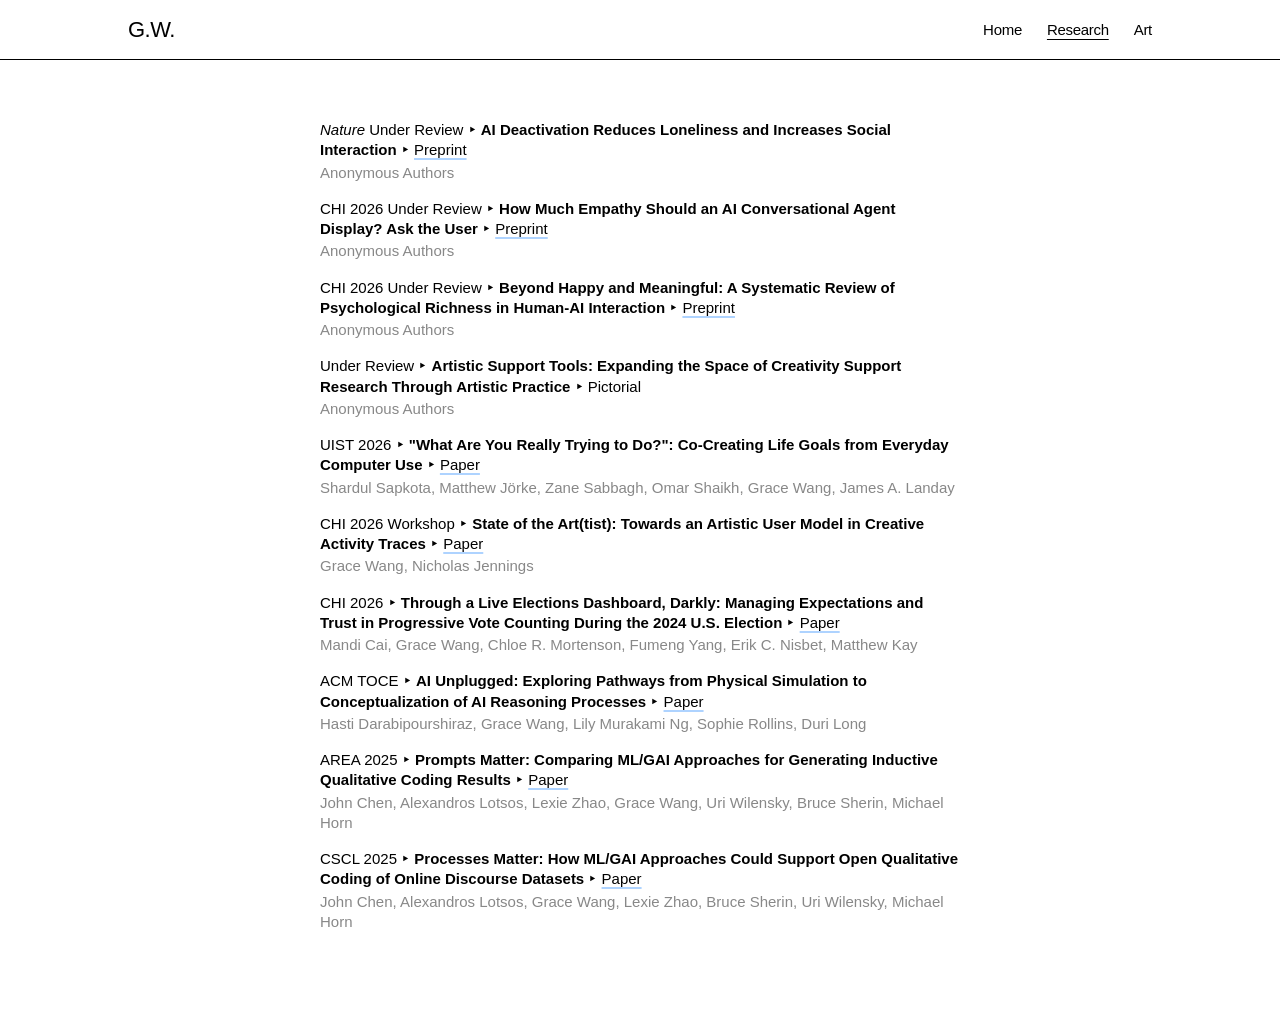
<file: research.html>
<!DOCTYPE html>
<html lang="en">
<head>
    <meta charset="UTF-8">
    <meta name="viewport" content="width=device-width, initial-scale=1.0">
    <title>Research | Grace Wang</title>
    <link rel="stylesheet" href="style.css">
</head>
<body>

    <nav class="navbar">
        <div class="nav-content">
            <div class="logo">G.W.</div>
            <ul class="nav-links">
                <li><a href="index.html">Home</a></li>
                <li><a href="research.html" class="active">Research</a></li>
                <li><a href="zine.html">Art</a></li>
            </ul>
        </div>
    </nav>

    <main class="centering-wrapper research-wrapper">
        <div class="research-container">
            <div class="research-list">
                <div class="paper">
                    <p><em>Nature</em> Under Review ‣ <strong>AI Deactivation Reduces Loneliness and Increases Social Interaction</strong> ‣ <a href="https://arxiv.org/abs/2611.25263" target="_blank">Preprint</a></p>
                    <p class="authors">Anonymous Authors</p>
                </div>

                <div class="paper">
                    <p>CHI 2026 Under Review ‣ <strong>How Much Empathy Should an AI Conversational Agent Display? Ask the User</strong> ‣ <a href="https://drive.google.com/file/d/13W1554mfFaSsdMnFSnjRMfynLfrMlBec/view?usp=drive_link" target="_blank">Preprint</a></p>
                    <p class="authors">Anonymous Authors</p>
                </div>

                <div class="paper">
                    <p>CHI 2026 Under Review ‣ <strong>Beyond Happy and Meaningful: A Systematic Review of Psychological Richness in Human-AI Interaction</strong> ‣ <a href="placeholder" target="_blank">Preprint</a></p>
                    <p class="authors">Anonymous Authors</p>
                </div>

                <div class="paper">
                    <p>Under Review ‣ <strong>Artistic Support Tools: Expanding the Space of Creativity Support Research Through Artistic Practice</strong> ‣ Pictorial</p>
                    <p class="authors">Anonymous Authors</p>
                </div>

                <div class="paper">
                    <p>UIST 2026 ‣ <strong>"What Are You Really Trying to Do?": Co-Creating Life Goals from Everyday Computer Use</strong> ‣ <a href="https://dl.acm.org/doi/10.1145/3830398.3830630" target="_blank">Paper</a></p>
                    <p class="authors">Shardul Sapkota, Matthew Jörke, Zane Sabbagh, Omar Shaikh, Grace Wang, James A. Landay</p>
                </div>

                <div class="paper">
                    <p>CHI 2026 Workshop ‣ <strong>State of the Art(tist): Towards an Artistic User Model in Creative Activity Traces</strong> ‣ <a href="https://herding-cats-ws.github.io/2026/papers/p20.pdf" target="_blank">Paper</a></p>
                    <p class="authors">Grace Wang, Nicholas Jennings</p>
                </div>

                <div class="paper">
                    <p>CHI 2026 ‣ <strong>Through a Live Elections Dashboard, Darkly: Managing Expectations and Trust in Progressive Vote Counting During the 2024 U.S. Election</strong> ‣ <a href="https://dl.acm.org/doi/full/10.1145/3772318.3793385" target="_blank">Paper</a></p>
                    <p class="authors">Mandi Cai, Grace Wang, Chloe R. Mortenson, Fumeng Yang, Erik C. Nisbet, Matthew Kay</p>
                </div>

                <div class="paper">
                    <p>ACM TOCE ‣ <strong>AI Unplugged: Exploring Pathways from Physical Simulation to Conceptualization of AI Reasoning Processes</strong> ‣ <a href="https://dl.acm.org/doi/10.1145/3786761" target="_blank">Paper</a></p>
                    <p class="authors">Hasti Darabipourshiraz, Grace Wang, Lily Murakami Ng, Sophie Rollins, Duri Long</p>
                </div>

                <div class="paper">
                    <p>AREA 2025 ‣ <strong>Prompts Matter: Comparing ML/GAI Approaches for Generating Inductive Qualitative Coding Results</strong> ‣ <a href="https://arxiv.org/abs/2411.06316" target="_blank">Paper</a></p>
                    <p class="authors">John Chen, Alexandros Lotsos, Lexie Zhao, Grace Wang, Uri Wilensky, Bruce Sherin, Michael Horn</p>
                </div>

                <div class="paper">
                    <p>CSCL 2025 ‣ <strong>Processes Matter: How ML/GAI Approaches Could Support Open Qualitative Coding of Online Discourse Datasets</strong> ‣ <a href="https://arxiv.org/abs/2504.02887" target="_blank">Paper</a></p>
                    <p class="authors">John Chen, Alexandros Lotsos, Grace Wang, Lexie Zhao, Bruce Sherin, Uri Wilensky, Michael Horn</p>
                </div>

            </div>
        </div>
    </main>

</body>
</html>
</file>
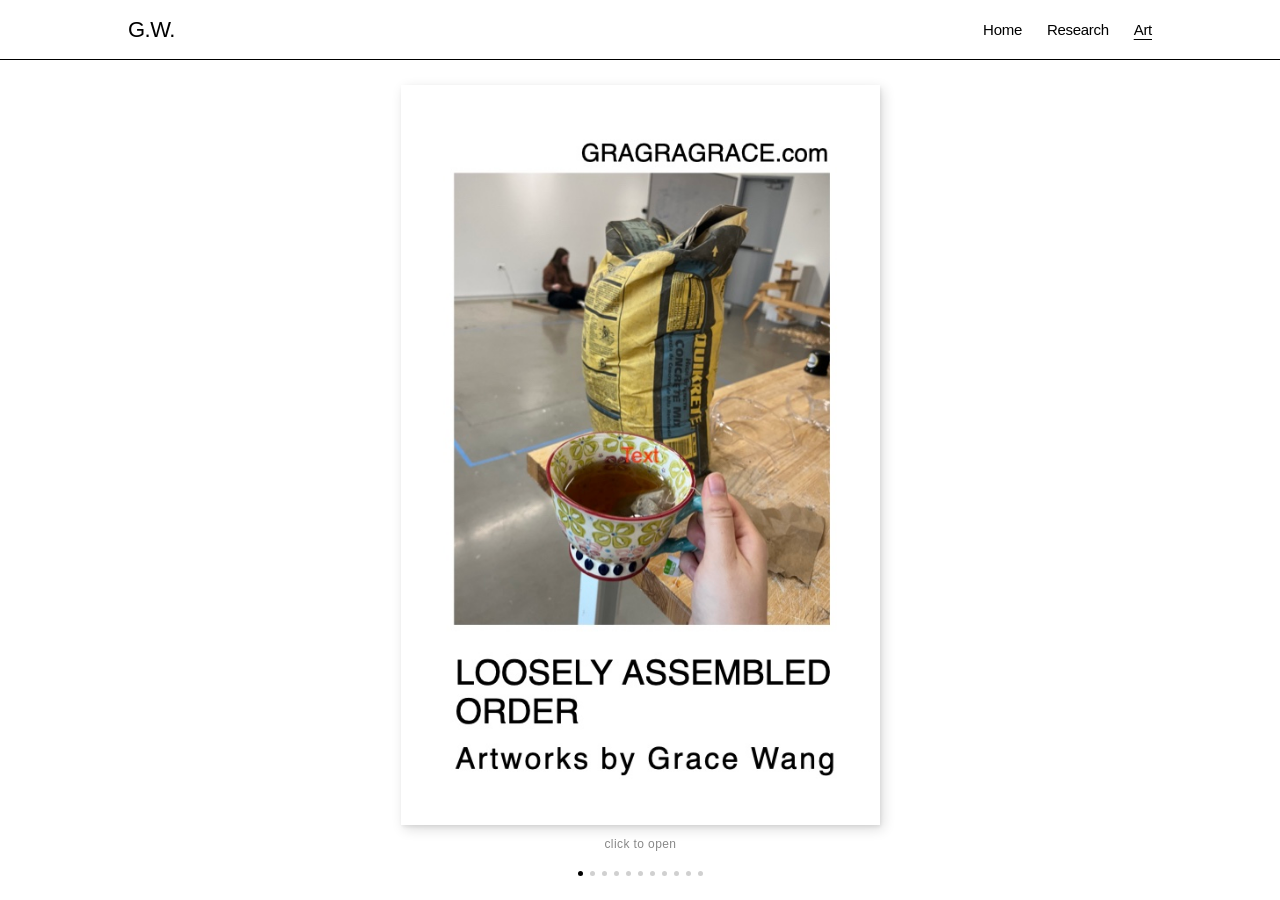
<file: zine.html>
<!DOCTYPE html>
<html lang="en">

<head>
    <meta charset="UTF-8">
    <meta name="viewport" content="width=device-width, initial-scale=1.0">
    <title>Zine | Grace Wang</title>
    <link rel="stylesheet" href="style.css">
    <style>
        /* ---- ZINE PAGE LAYOUT ---- */
        .zine-main {
            min-height: calc(100vh - var(--header-height));
            display: flex;
            flex-direction: column;
            align-items: center;
            justify-content: center;
            gap: 20px;
            padding: 24px 16px;
            user-select: none;
        }

        /* ---- VIEWER WRAPPER ---- */
        .zine-viewer {
            cursor: pointer;
            position: relative;
            display: flex;
            flex-direction: column;
            align-items: center;
            gap: 14px;
            -webkit-tap-highlight-color: transparent;
        }

        /* ---- STATE MANAGEMENT ---- */
        .zine-state {
            display: none;
            flex-direction: column;
            align-items: center;
            gap: 12px;
        }

        .zine-state.active {
            display: flex;
            animation: zineAppear 0.38s ease-out forwards;
        }

        .zine-state.flip-back {
            display: flex;
            animation: zineAppearBack 0.38s ease-out forwards;
        }

        @keyframes zineAppear {
            from {
                opacity: 0;
                transform: perspective(900px) rotateY(-8deg) scale(0.975);
            }
            to {
                opacity: 1;
                transform: perspective(900px) rotateY(0deg) scale(1);
            }
        }

        @keyframes zineAppearBack {
            from {
                opacity: 0;
                transform: perspective(900px) rotateY(8deg) scale(0.975);
            }
            to {
                opacity: 1;
                transform: perspective(900px) rotateY(0deg) scale(1);
            }
        }

        /* ---- INDIVIDUAL PAGE LEAF ---- */
        .zine-leaf {
            background: #ffffff;
            aspect-ratio: 550 / 850;
            flex-shrink: 0;
            /* Mobile default: width-based from spread container */
            width: 50%;
        }

        /* ---- COVER STATE ---- */
        .cover-state .zine-leaf {
            box-shadow:
                3px 4px 12px rgba(0, 0, 0, 0.14),
                1px 2px 4px rgba(0, 0, 0, 0.08);
        }

        /* ---- SPREAD STATE ---- */
        .zine-spread {
            display: flex;
            position: relative;
            box-shadow:
                0 6px 24px rgba(0, 0, 0, 0.14),
                0 2px 8px rgba(0, 0, 0, 0.08);
        }

        /* Central crease / spine shadow */
        .zine-spread::after {
            content: '';
            position: absolute;
            left: 50%;
            top: 0;
            height: 100%;
            width: 3px;
            transform: translateX(-50%);
            background: linear-gradient(to right,
                rgba(0, 0, 0, 0.09) 0%,
                rgba(0, 0, 0, 0.03) 40%,
                rgba(0, 0, 0, 0.03) 60%,
                rgba(0, 0, 0, 0.09) 100%
            );
            pointer-events: none;
            z-index: 1;
        }

        /* ---- PAGE IMAGES ---- */
        .zine-leaf {
            overflow: hidden;
        }

        .zine-leaf img {
            width: 100%;
            height: 100%;
            object-fit: cover;
            display: block;
        }

        /* ---- HINT TEXT ---- */
        .zine-hint {
            font-size: 12px;
            color: var(--text-gray);
            letter-spacing: 0.4px;
            font-weight: 400;
        }

        /* ---- PROGRESS DOTS ---- */
        .zine-progress {
            display: flex;
            gap: 7px;
            align-items: center;
        }

        .zine-dot {
            width: 5px;
            height: 5px;
            border-radius: 50%;
            background: #d0d0d0;
            transition: background 0.25s ease;
        }

        .zine-dot.active {
            background: #000;
        }

        /* ---- MOBILE SIZING ---- */
        /* Spread spans full width minus 32px margin (16px each side) */
        .zine-spread,
        .cover-state {
            /* Cover single page: half of the spread width */
        }

        /* Mobile: spread is 100vw - 32px, each leaf is 50% of that */
        @media (max-width: 950px) {
            .zine-spread {
                width: calc(100vw - 32px);
            }

            .cover-state .zine-leaf {
                /* Single cover page = same width as one spread page */
                width: calc((100vw - 32px) / 2);
            }
        }

        /* ---- DESKTOP SIZING (height-based, ~50% vertical space for spread) ---- */
        @media (min-width: 951px) {
            .zine-leaf {
                /* Use height to control size; aspect-ratio handles width automatically */
                width: auto;
                height: calc((100vh - var(--header-height) - 100px) * 1.0);
            }
        }
    </style>
</head>

<body>

    <nav class="navbar">
        <div class="nav-content">
            <div class="logo">G.W.</div>
            <ul class="nav-links">
                <li><a href="index.html">Home</a></li>
                <li><a href="research.html">Research</a></li>
                <li><a href="zine.html" class="active">Art</a></li>
            </ul>
        </div>
    </nav>

    <main class="zine-main">
        <div class="zine-viewer" id="zineViewer">

            <!-- STATE 0: Front cover (page 1, solo) -->
            <div class="zine-state cover-state active" id="state-0">
                <div class="zine-leaf" onclick="zineGo(1)"><img src="images/zine/1.jpeg" alt="Cover"></div>
                <p class="zine-hint">click to open</p>
            </div>

            <!-- STATE 1: Spread 1 (pages 2–3) -->
            <div class="zine-state spread-state" id="state-1">
                <div class="zine-spread">
                    <div class="zine-leaf" onclick="zineGo(-1)"><img src="images/zine/2.jpeg" alt="Page 2"></div>
                    <div class="zine-leaf" onclick="zineGo(1)"><img src="images/zine/3.jpeg" alt="Page 3"></div>
                </div>
                <p class="zine-hint">← back · forward →</p>
            </div>

            <!-- STATE 2: Spread 2 (pages 4–5) -->
            <div class="zine-state spread-state" id="state-2">
                <div class="zine-spread">
                    <div class="zine-leaf" onclick="zineGo(-1)"><img src="images/zine/4.jpeg" alt="Page 4"></div>
                    <div class="zine-leaf" onclick="zineGo(1)"><img src="images/zine/5.jpeg" alt="Page 5"></div>
                </div>
                <p class="zine-hint">← back · forward →</p>
            </div>

            <!-- STATE 3: Spread 3 (pages 5:6–6) -->
            <div class="zine-state spread-state" id="state-3">
                <div class="zine-spread">
                    <div class="zine-leaf" onclick="zineGo(-1)"><img src="images/zine/5%3A6.png" alt="Page 5:6"></div>
                    <div class="zine-leaf" onclick="zineGo(1)"><img src="images/zine/6.jpeg" alt="Page 6"></div>
                </div>
                <p class="zine-hint">← back · forward →</p>
            </div>

            <!-- STATE 4: Spread 4 (pages 7–8) -->
            <div class="zine-state spread-state" id="state-4">
                <div class="zine-spread">
                    <div class="zine-leaf" onclick="zineGo(-1)"><img src="images/zine/7.jpeg" alt="Page 7"></div>
                    <div class="zine-leaf" onclick="zineGo(1)"><img src="images/zine/8.jpeg" alt="Page 8"></div>
                </div>
                <p class="zine-hint">← back · forward →</p>
            </div>

            <!-- STATE 5: Spread 5 (pages 9–10) -->
            <div class="zine-state spread-state" id="state-5">
                <div class="zine-spread">
                    <div class="zine-leaf" onclick="zineGo(-1)"><img src="images/zine/9.jpeg" alt="Page 9"></div>
                    <div class="zine-leaf" onclick="zineGo(1)"><img src="images/zine/10.jpeg" alt="Page 10"></div>
                </div>
                <p class="zine-hint">← back · forward →</p>
            </div>

            <!-- STATE 6: Spread 6 (pages 11–12) -->
            <div class="zine-state spread-state" id="state-6">
                <div class="zine-spread">
                    <div class="zine-leaf" onclick="zineGo(-1)"><img src="images/zine/11.jpeg" alt="Page 11"></div>
                    <div class="zine-leaf" onclick="zineGo(1)"><img src="images/zine/12.jpeg" alt="Page 12"></div>
                </div>
                <p class="zine-hint">← back · forward →</p>
            </div>

            <!-- STATE 7: Spread 7 (pages 13–14) -->
            <div class="zine-state spread-state" id="state-7">
                <div class="zine-spread">
                    <div class="zine-leaf" onclick="zineGo(-1)"><img src="images/zine/13.jpeg" alt="Page 13"></div>
                    <div class="zine-leaf" onclick="zineGo(1)"><img src="images/zine/14.jpeg" alt="Page 14"></div>
                </div>
                <p class="zine-hint">← back · forward →</p>
            </div>

            <!-- STATE 8: Spread 8 (pages 15–16) -->
            <div class="zine-state spread-state" id="state-8">
                <div class="zine-spread">
                    <div class="zine-leaf" onclick="zineGo(-1)"><img src="images/zine/15.jpeg" alt="Page 15"></div>
                    <div class="zine-leaf" onclick="zineGo(1)"><img src="images/zine/16.jpeg" alt="Page 16"></div>
                </div>
                <p class="zine-hint">← back · forward →</p>
            </div>

            <!-- STATE 9: Spread 9 (pages 17–18) -->
            <div class="zine-state spread-state" id="state-9">
                <div class="zine-spread">
                    <div class="zine-leaf" onclick="zineGo(-1)"><img src="images/zine/17.jpeg" alt="Page 17"></div>
                    <div class="zine-leaf" onclick="zineGo(1)"><img src="images/zine/18.jpeg" alt="Page 18"></div>
                </div>
                <p class="zine-hint">← back · forward →</p>
            </div>

            <!-- STATE 10: Back cover (page 19, solo) -->
            <div class="zine-state cover-state" id="state-10">
                <div class="zine-leaf" onclick="zineGo(-1)"><img src="images/zine/19.jpeg" alt="Back Cover"></div>
                <p class="zine-hint">click to go back</p>
            </div>

        </div>

        <!-- Progress dots (outside viewer so they don't trigger flip) -->
        <div class="zine-progress" id="zineProgress">
            <div class="zine-dot active" data-index="0"></div>
            <div class="zine-dot" data-index="1"></div>
            <div class="zine-dot" data-index="2"></div>
            <div class="zine-dot" data-index="3"></div>
            <div class="zine-dot" data-index="4"></div>
            <div class="zine-dot" data-index="5"></div>
            <div class="zine-dot" data-index="6"></div>
            <div class="zine-dot" data-index="7"></div>
            <div class="zine-dot" data-index="8"></div>
            <div class="zine-dot" data-index="9"></div>
            <div class="zine-dot" data-index="10"></div>
        </div>
    </main>

    <script>
        let currentState = 0;
        const totalStates = 11;

        function zineGo(dir) {
            const next = currentState + dir;
            if (next < 0 || next >= totalStates) return;

            const prevEl = document.getElementById(`state-${currentState}`);
            prevEl.classList.remove('active', 'flip-back');
            prevEl.style.display = 'none';
            document.querySelector(`.zine-dot[data-index="${currentState}"]`).classList.remove('active');

            currentState = next;

            const nextEl = document.getElementById(`state-${currentState}`);
            nextEl.style.display = '';
            nextEl.classList.remove('active', 'flip-back');
            void nextEl.offsetWidth; // force reflow so animation restarts
            nextEl.classList.add(dir > 0 ? 'active' : 'flip-back');
            document.querySelector(`.zine-dot[data-index="${currentState}"]`).classList.add('active');
        }
    </script>

</body>

</html>
</file>
<file: style.css>
:root {
    --bg-white: #ffffff;
    --text-black: #000000;
    --text-gray: #888888;
    --max-width: 1200px;
    --header-height: 60px; /* Narrower vertical space */
}

* {
    box-sizing: border-box;
    margin: 0;
    padding: 0;
}

body, html {
    height: 100%;
    background-color: var(--bg-white);
    color: var(--text-black);
    font-family: -apple-system, BlinkMacSystemFont, "Segoe UI", Roboto, sans-serif;
    -webkit-font-smoothing: antialiased;
}

/* HEADER: FULL WIDTH LINE, 80% TEXT CONTENT */
.navbar {
    width: 100%;
    height: var(--header-height);
    border-bottom: 1px solid #000000;
    background: #fff;
    display: flex;
    justify-content: center;
}

.nav-content {
    width: 80%; /* Text spans 80% */
    display: flex;
    justify-content: space-between;
    align-items: center;
}

.logo {
    font-size: 22px;
    font-weight: 100;
    color: #000;
    letter-spacing: -0.5px; /* Tightened horizontal spacing */
    font-family: "Helvetica Neue", Helvetica, Arial, sans-serif;
}

.nav-links {
    display: flex;
    list-style: none;
    gap: 25px;
}

.nav-links a {
    text-decoration: none;
    color: #000;
    font-size: 15px; /* 30% smaller than previous 17px */
    letter-spacing: -0.3px;
    font-weight: 400;
    text-transform: none;
}

.nav-links a.active {
    text-decoration: underline;
    text-underline-offset: 4px;
}

/* VERTICAL CENTERING */
.centering-wrapper {
    display: flex;
    flex-direction: column;
    justify-content: center;
    min-height: calc(100vh - var(--header-height));
}

.container {
    width: 80%; /* Matches header text width */
    max-width: var(--max-width);
    margin: 0 auto;
}

.hero-section {
    display: flex;
    align-items: center;
    gap: 60px;
}

.image-column {
    flex: 0 0 50%;
}

.profile-img {
    width: 100%;
    height: auto;
    display: block;
}

.content-column {
    flex: 1;
}

h1 {
    font-size: 64px;
    font-weight: 700;
    margin-bottom: 15px;
    letter-spacing: -1.5px;
    line-height: 1.1;
}

.bio p {
    font-size: 17px;
    margin-bottom: 12px;
    margin-right: 15px;
    line-height: 1.3; /* Compressed line spacing (0.5 of previous 2.2 range) */
    color: #000;
}

.bio a {
    color: var(--text-black);
    text-decoration: underline;
    
    /* 1. Use a high-contrast Hex code */
    text-decoration-color: #aed3ff; /* Pure blue, or use #2b6ca3 for a professional blue */
    
    /* 2. Increase thickness so the color is visible */
    text-decoration-thickness: 2px; 
    
    /* 3. Ensure the line doesn't skip over descending letters (like g, j, p, q, y) */
    /* This makes the line a solid, unbroken blue stroke */
    text-decoration-skip-ink: none; 

    /* 4. Pull it away from the text slightly to make it pop */
    text-underline-offset: 3px;
}

.email-bottom {
    margin-top: 20px;
    color: var(--text-gray);
    font-size: 16px;
}

/* MOBILE RESPONSIVE REFINEMENTS */
@media (max-width: 950px) {
    .logo {
    font-size: 19px;
    font-weight: 100;
    color: #000;
    letter-spacing: -0.5px; /* Tightened horizontal spacing */
    font-family: "Helvetica Neue", Helvetica, Arial, sans-serif;
}

    /* Header adjustments */
    .nav-content {
        width: 88%; /* Give more edge-to-edge room for the nav on mobile */
    }
    
    .nav-links {
        gap: 10.5px; /* Reduce spacing between tabs so they don't look spread out */
    }

    .nav-links a {
    text-decoration: none;
    color: #000;
    font-size: 14px; /* 30% smaller than previous 17px */
    letter-spacing: -0.2px;
    font-weight: 300;
    text-transform: none;
}

    /* Vertical centering adjustment */
    .centering-wrapper {
        justify-content: flex-start; /* Don't force center on mobile to allow for scrolling */
        padding-top: 30px; /* Space between header line and the image */
        min-height: auto;
    }

    .container {
        width: 86%; /* Reduce right margin/centering the content block */
    }
    
    .hero-section {
        flex-direction: column;
        gap: 20px; /* Gap between image and "Grace Wang" text */
    }

    /* Image Scaling */
    .image-column {
        width: 70%; /* Makes image smaller on phone (was 100%) */
        margin: 0 auto; /* Keeps image centered */
    }

    /* Text Proportion Adjustments */
    h1 {
        font-size: 22px; /* 50% smaller than desktop 64px */
        text-align: left;
        margin-bottom: 10px;
        letter-spacing: 0.0px;
    }

    .bio p {
        font-size: 14.5px; /* 10% smaller than desktop 17px */
        margin-right: 0; /* Fixes the "right margin too big" issue */
        text-align: left;
        line-height: 1.1;
    }

    .email-bottom {
        font-size: 14.2px;
        margin-top: 15px;
    }
}

/* --- RESEARCH PAGE SPECIFIC STYLES --- */

.research-wrapper {
    justify-content: flex-start;
    padding-top: 60px;
    padding-bottom: 100px;
}

.research-container {
    width: 50%;
    margin: 0 auto;
}

.research-list {
    display: flex;
    flex-direction: column;
    gap: 16px;
}

.paper {
    display: flex;
    flex-direction: column;
    gap: 2px;
}

.paper p {
    font-size: 15px;
    line-height: 1.35;
    color: #000;
    margin: 0;
}

.authors {
    color: #888 !important;
}

.paper a {
    color: var(--text-black);
    text-decoration: underline;
    text-decoration-color: #aed3ff;
    text-decoration-thickness: 2px;
    text-decoration-skip-ink: none;
    text-underline-offset: 3px;
}

@media (max-width: 950px) {
    .research-container {
        width: 100%;
        padding: 0 7%;
    }

    .research-wrapper {
        padding-top: 30px;
    }

    .research-list {
        gap: 10px;
    }

    .paper p {
        font-size: 13.5px;
        line-height: 1.2;
    }

    .paper {
        gap: 1px;
    }

    .paper a {
        color: var(--text-black) !important;
        text-decoration: underline !important;
        text-decoration-color: #aed3ff !important;
        text-decoration-thickness: 2px !important;
        text-decoration-skip-ink: none !important;
        text-underline-offset: 3px !important;
    }
}

/* --- ART PAGE SPECIFIC STYLES --- */

.art-page {
    width: 70% !important; /* Matches homepage content width */
    max-width: var(--max-width);
    margin: 0 auto; /* Centers the 80% container */
    text-align: left;
    padding-bottom: 100px;
}

/* 1. Full-Width Hero */
.art-hero {
    width: 100%;
    margin-bottom: 60px;
}

.art-hero img {
    width: 100%;
    height: auto;
    display: block;
}

/* 2. Artist Statement Header (Title + Circle) */
.statement-header {
    display: flex;
    justify-content: flex-start; /* Keeps things from drifting right */
    align-items: center;
    gap: 60px; /* Gap between title and circle */
    margin-bottom: 80px;
}

.statement-title {
    flex: 0 0 20vw; /* Keeps title column consistent with paragraphs */
}

.statement-title h2 {
    font-size: 32px;
    font-weight: 700;
    line-height: 1.1;
    margin-bottom: 20px;
}

.statement-title .subtitle {
    color: var(--text-gray);
    font-size: 16px;
}

.statement-circle-img img {
    width: 180px;
    height: 180px;
    border-radius: 50%;
    object-fit: cover;
}

/* 3. Text Blocks & Width Constraints */
.statement-text{
    width: 25vw; /* The exact constraint you requested */
    margin-bottom: 40px;
    text-align: left;
}

.project-text {
    width: 20vw; /* The exact constraint you requested */
    margin-bottom: 40px;
    text-align: left;
}

.statement-text p, .project-text p, .arrow-paragraph p {
    font-size: 17px;
    line-height: 1.25;
    margin-bottom: 30px;
    letter-spacing: -0.1px;
}

/* 4. Question Row & Project Row Layouts */
.question-row, .project-row {
    display: flex;
    justify-content: flex-start;
    align-items: flex-start;
    gap: 60px; /* Consistent horizontal gap across the page */
    margin-top: 40px;
}

.arrow-paragraph {
    flex: 0 0 20vw; /* Matches the vertical line of paragraphs above */
}

.question-quote-container{
    flex: 1; /* Occupies the remaining space of the 80vw container */
    max-width: 30vw;
}

.question-quote-container blockquote {
    font-size: 20px;
    font-weight: 700;
    line-height: 1.3;
    padding: 0;
    margin: 0;
}


/* --- IMPROVED PROJECT GALLERY GRID --- */

.project-gallery {
    flex: 1; /* Takes up the space to the right of your 20vw text */
}

.gallery-grid {
    display: flex;
    gap: 7.5px; /* The gutter between the 70% and 30% columns */
    align-items: stretch; /* Forces both columns to have the same total height */
}
/* Main image takes 70% */
.gallery-main {
    flex: 0 0 80%; 
}

.gallery-main img {
    width: 100%;
    height: auto;
    display: block;
}

.gallery-side {
    flex: 0 0 calc(20% - 7.5px); /* Adjusts for the gap */
    display: flex;
    flex-direction: column;
    gap: 5px; /* Space between the two stacked images */
}

.gallery-side img {
    width: 100%;
    /* This forces each side image to take exactly half the height of the column */
    height: calc(50% - 7.5px); 
    object-fit: cover; /* Prevents stretching if the photos have different ratios */
    display: block;
}

.gallery-grid img {
    width: 100%;
    height: auto;
    display: block;
}

.caption {
    font-size: 13px;
    color: var(--text-gray);
    font-style: italic;
    text-align: left;
}

/* --- MOBILE ART ADJUSTMENTS --- */
@media (max-width: 950px) {
    .art-page {
        width: 86% !important;
    }

    .statement-header, .question-row, .project-row {
        flex-direction: column;
        align-items: flex-start;
        gap: 25px;
    }

    .statement-text, .project-text, .arrow-paragraph, .statement-title {
        width: 100%;
        flex: none;
    }

    .statement-circle-img img {
        width: 150px;
        height: 150px;
    }
}

/* --- STACKED IMAGE SECTION --- */

.image-stack-row {
    width: 100%;
    display: flex;
    flex-direction: column;
    gap: 60px; /* Vertical space between the two images */
    margin-top: 80px;
    margin-bottom: 100px;
}

/* Container for the 80% width image */
.img-wrapper-80 {
    width: 80%;
    /* Left-aligned by default, but you can use margin: 0 auto; to center it within the container */
    margin-right: auto; 
}

/* Container for the 100% width image */
.img-wrapper-100 {
    width: 100%;
}

.image-stack-row img {
    width: 100%;
    height: auto;
    display: block;
}

/* Mobile Adjustments */
@media (max-width: 950px) {
    .img-wrapper-80 {
        width: 100%; /* Scale up to full width on mobile for better visibility */
    }
    .image-stack-row {
        gap: 30px;
        margin-top: 40px;
    }
}
</file>
